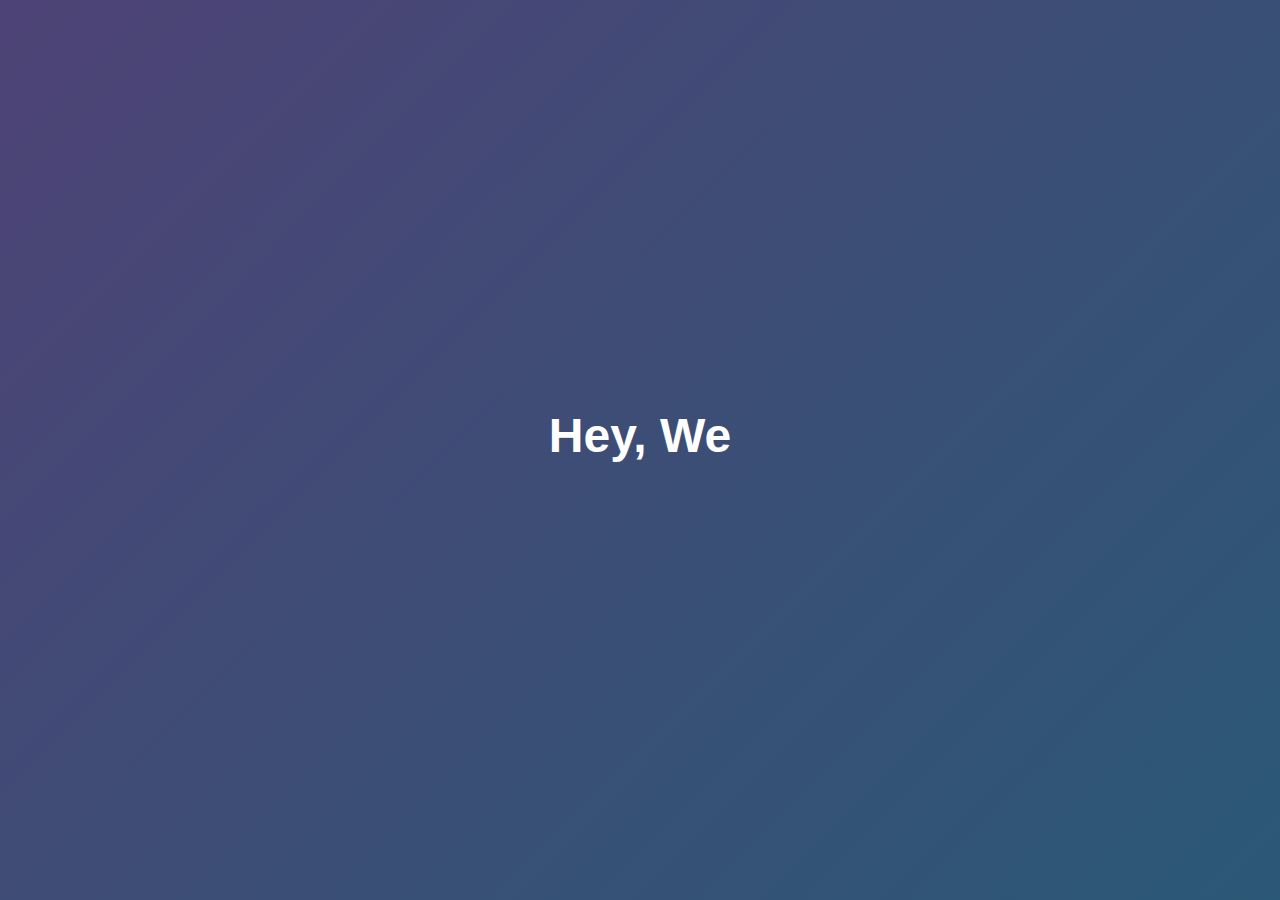
<file: index.html>
<!DOCTYPE html>
<html lang="en">
<head>
    <meta charset="UTF-8">
    <meta name="viewport" content="width=device-width, initial-scale=1.0">
    <title>OrbytPay</title>
    <link rel="stylesheet" href="orbyt.css">
</head>
<body>
    <div class="welcome-container">
        <h1 id="welcome-text"></h1>
    </div>
    
    <div class="auth-container" id="auth-container">
        <a href="login.html"><button id="login-btn">Login</button></a>
        <a href="signup.html"> <button id="signup-btn">Sign Up</button></a>
        
    </div>

    <script>
        const welcomeMessage = "Hey, Welcome to OrbytPay!";
        let i = 0;
        const textElement = document.getElementById('welcome-text');
        
        function typeWriter() {
            if (i < welcomeMessage.length) {
                textElement.innerHTML += welcomeMessage.charAt(i);
                i++;
                setTimeout(typeWriter, 100);
            } else {
              
                setTimeout(function() {
                    document.getElementById('auth-container').style.display = 'block';
                }, 500);
            }
        }
        typeWriter();
    </script>
</body>
</html>
</file>
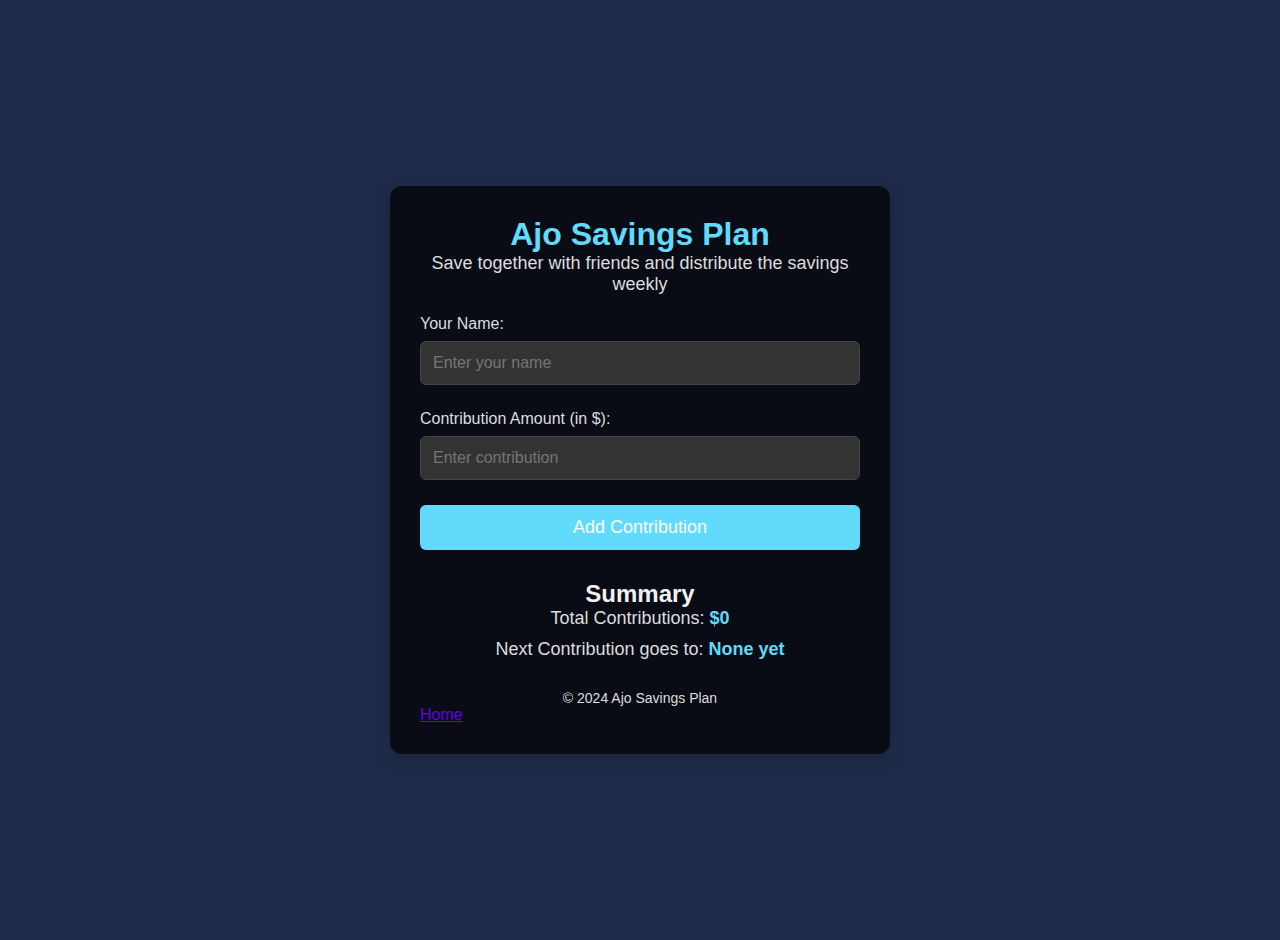
<file: ajo.html>
<!DOCTYPE html>
<html lang="en">
<head>
    <meta charset="UTF-8">
    <meta name="viewport" content="width=device-width, initial-scale=1.0">
    <title>Ajo Savings Plan</title>
    <link rel="stylesheet" href="ajo.css">
</head>
<body>

    <div class="container">
        <header>
            <h1>Ajo Savings Plan</h1>
            <p>Save together with friends and distribute the savings weekly</p>
        </header>

        <section id="user-section">
            <div class="user-input">
                <label for="user-name">Your Name:</label>
                <input type="text" id="user-name" placeholder="Enter your name">
            </div>
            <div class="user-input">
                <label for="amount">Contribution Amount (in $):</label>
                <input type="number" id="amount" placeholder="Enter contribution">
            </div>
            <button id="add-contribution">Add Contribution</button>
        </section>

        <section id="summary-section">
            <h2>Summary</h2>
            <p>Total Contributions: <span id="total-contributions">$0</span></p>
            <p>Next Contribution goes to: <span id="next-contributor">None yet</span></p>
        </section>

        <footer>
            <p>&copy; 2024 Ajo Savings Plan</p>
        </footer>

        <a style="color: #6200ea;"href= "home.html" id="home-link">Home </a>
    </div>

    <script src="ajo.js"></script>
</body>
</html>
</file>
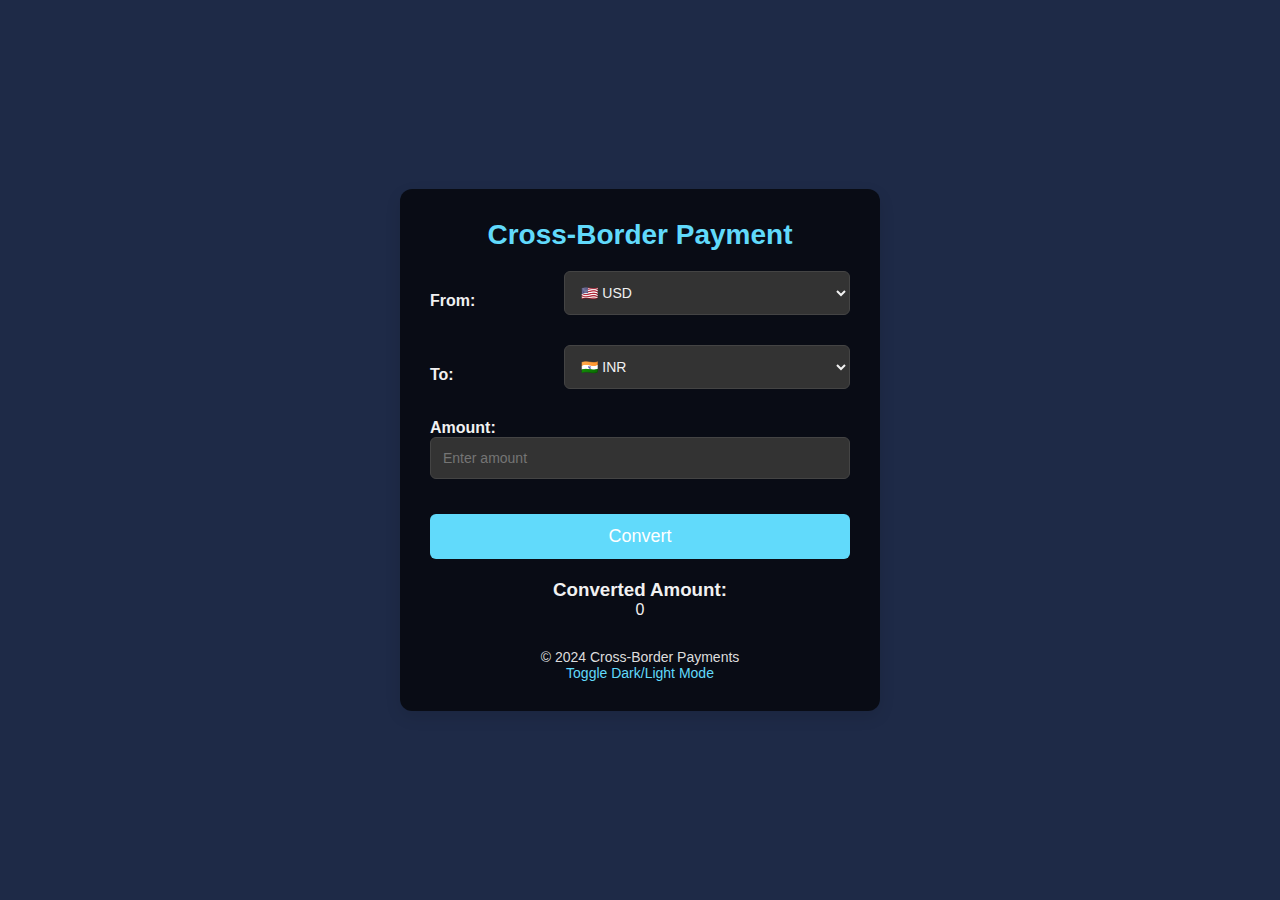
<file: crossboarder.html>
<!DOCTYPE html>
<html lang="en">
<head>
    <meta charset="UTF-8">
    <meta name="viewport" content="width=device-width, initial-scale=1.0">
    <title>Cross-Border Payments</title>
    <link rel="stylesheet" href="cross.css">
</head>
<body>
    <div class="app-container">
        <header>
            <h1>Cross-Border Payment</h1>
        </header>

        <section id="currency-section">
            <div class="currency-selector">
                <label for="from-currency">From:</label>
                <select id="from-currency">
                    <option value="USD">🇺🇸 USD</option>
                    <option value="EUR">🇪🇺 EUR</option>
                    <option value="GBP">🇬🇧 GBP</option>
                    <option value="INR">🇮🇳 INR</option>
                    <option value="JPY">🇯🇵 JPY</option>
                </select>
            </div>

            <div class="currency-selector">
                <label for="to-currency">To:</label>
                <select id="to-currency">
                    <option value="INR">🇮🇳 INR</option>
                    <option value="USD">🇺🇸 USD</option>
                    <option value="EUR">🇪🇺 EUR</option>
                    <option value="GBP">🇬🇧 GBP</option>
                    <option value="JPY">🇯🇵 JPY</option>
                </select>
            </div>

            <div class="amount-selector">
                <label for="amount">Amount:</label>
                <input type="number" id="amount" placeholder="Enter amount" />
            </div>

            <button id="convert-btn">Convert</button>

            <div id="converted-amount-section">
                <h3>Converted Amount:</h3>
                <p id="converted-amount">0</p>
            </div>
        </section>

        <footer>
            <p>&copy; 2024 Cross-Border Payments</p>
            <a href="#" id="theme-toggle">Toggle Dark/Light Mode</a>
        </footer>
    </div>

    <script src="cross.js"></script>
</body>
</html>
</file>
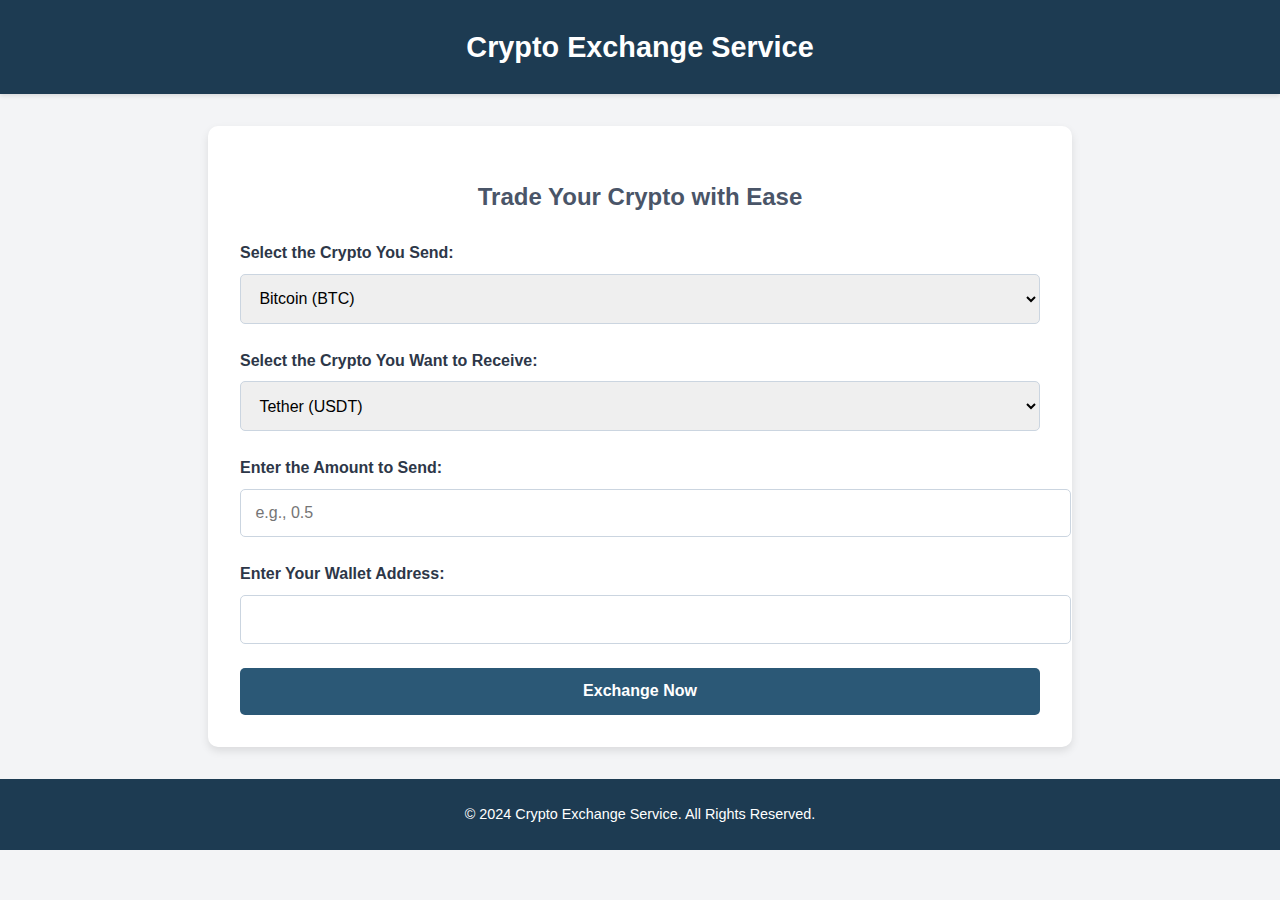
<file: crypto-crpto.html>
<!DOCTYPE html>
<html lang="en">
<head>
    <meta charset="UTF-8">
    <meta name="viewport" content="width=device-width, initial-scale=1.0">
    <title>Crypto Exchange Service</title>
    <style>
        /* Define Color Variables */
        :root {
            --purple: #4e4376; /* Purple */
            --blue: #2b5876; /* Original Blue */
            --light-blue: #61dafb; /* Light Blue */
            --dark-blue: #1d3b52; /* Darker Blue for more intensity */
            --white: #fff;
            --dark-text: #333;
        }

        body {
            font-family: 'Segoe UI', Tahoma, Geneva, Verdana, sans-serif;
            margin: 0;
            padding: 0;
            background: #f3f4f6;
            color: #333;
            line-height: 1.6;
        }

        header {
            background: var(--dark-blue); /* Darker Blue for header */
            color: var(--white);
            padding: 1.5rem;
            text-align: center;
            box-shadow: 0 2px 4px rgba(0, 0, 0, 0.1);
        }

        header h1 {
            margin: 0;
            font-size: 1.8rem;
        }

        .container {
            max-width: 800px;
            margin: 2rem auto;
            padding: 2rem;
            background: #ffffff;
            box-shadow: 0 4px 8px rgba(0, 0, 0, 0.1);
            border-radius: 10px;
        }

        h2 {
            text-align: center;
            color: #4a5568;
            margin-bottom: 1.5rem;
        }

        .form-group {
            margin-bottom: 1.5rem;
        }

        label {
            display: block;
            font-weight: bold;
            margin-bottom: 0.5rem;
            color: #2d3748;
        }

        input, select, button {
            width: 100%;
            padding: 0.9rem;
            border: 1px solid #cbd5e0;
            border-radius: 5px;
            font-size: 1rem;
            outline: none;
        }

        input:focus, select:focus, button:focus {
            border-color: var(--light-blue);
            box-shadow: 0 0 5px rgba(76, 175, 80, 0.4);
        }

        button {
            background: var(--blue); /* More Blue for button background */
            color: var(--white);
            font-weight: bold;
            border: none;
            cursor: pointer;
            transition: background 0.3s;
        }

        button:hover {
            background: var(--dark-blue); /* Darker Blue on hover */
        }

        .output {
            margin-top: 1.5rem;
            padding: 1rem;
            background: #e6fffa;
            color: #2c7a7b;
            border: 1px solid #b2f5ea;
            border-radius: 5px;
            font-size: 1rem;
        }

        .error {
            background: #ffe6e6;
            color: #e53e3e;
            border: 1px solid #feb2b2;
        }

        footer {
            text-align: center;
            padding: 1.5rem;
            background: var(--dark-blue); /* More blue for footer */
            color: var(--white);
            margin-top: 2rem;
        }

        footer p {
            margin: 0;
            font-size: 0.9rem;
        }
    </style>
</head>
<body>
    <header>
        <h1>Crypto Exchange Service</h1>
    </header>

    <div class="container">
        <h2>Trade Your Crypto with Ease</h2>

        <form id="exchange-form">
            <div class="form-group">
                <label for="send">Select the Crypto You Send:</label>
                <select id="send" required>
                    <option value="btc">Bitcoin (BTC)</option>
                    <option value="eth">Ethereum (ETH)</option>
                    <option value="ltc">Litecoin (LTC)</option>
                    <option value="bnb">Binance Coin (BNB)</option>
                    <option value="xrp">Ripple (XRP)</option>
                </select>
            </div>

            <div class="form-group">
                <label for="receive">Select the Crypto You Want to Receive:</label>
                <select id="receive" required>
                    <option value="usdt">Tether (USDT)</option>
                    <option value="eth">Ethereum (ETH)</option>
                    <option value="btc">Bitcoin (BTC)</option>
                    <option value="bnb">Binance Coin (BNB)</option>
                    <option value="xrp">Ripple (XRP)</option>
                </select>
            </div>

            <div class="form-group">
                <label for="amount">Enter the Amount to Send:</label>
                <input type="number" id="amount" step="0.0001" placeholder="e.g., 0.5" required>
            </div>

            <div class="form-group">
                <label for="wallet">Enter Your Wallet Address:</label>
                <input type="text" id="wallet" placeholder="" required>
            </div>

            <button type="submit">Exchange Now</button>
        </form>

        <div id="output" class="output" style="display: none;"></div>
    </div>

    <footer>
        <p>&copy; 2024 Crypto Exchange Service. All Rights Reserved.</p>
    </footer>

    <script>
        document.getElementById('exchange-form').addEventListener('submit', function(e) {
            e.preventDefault();

            const send = document.getElementById('send').value;
            const receive = document.getElementById('receive').value;
            const amount = document.getElementById('amount').value;
            const wallet = document.getElementById('wallet').value;

            const output = document.getElementById('output');

            if (send === receive) {
                output.style.display = 'block';
                output.textContent = 'Error: Sending and receiving currencies cannot be the same.';
                output.classList.add('error');
                output.classList.remove('output');
            } else {
                output.style.display = 'block';
                output.classList.add('output');
                output.classList.remove('error');
                output.textContent = `You are exchanging ${amount} ${send.toUpperCase()} for ${receive.toUpperCase()}.
                Please wait while we process your request. Your funds will be sent to: ${wallet}`;
            }
        });
    </script>
</body>
</html>
</file>
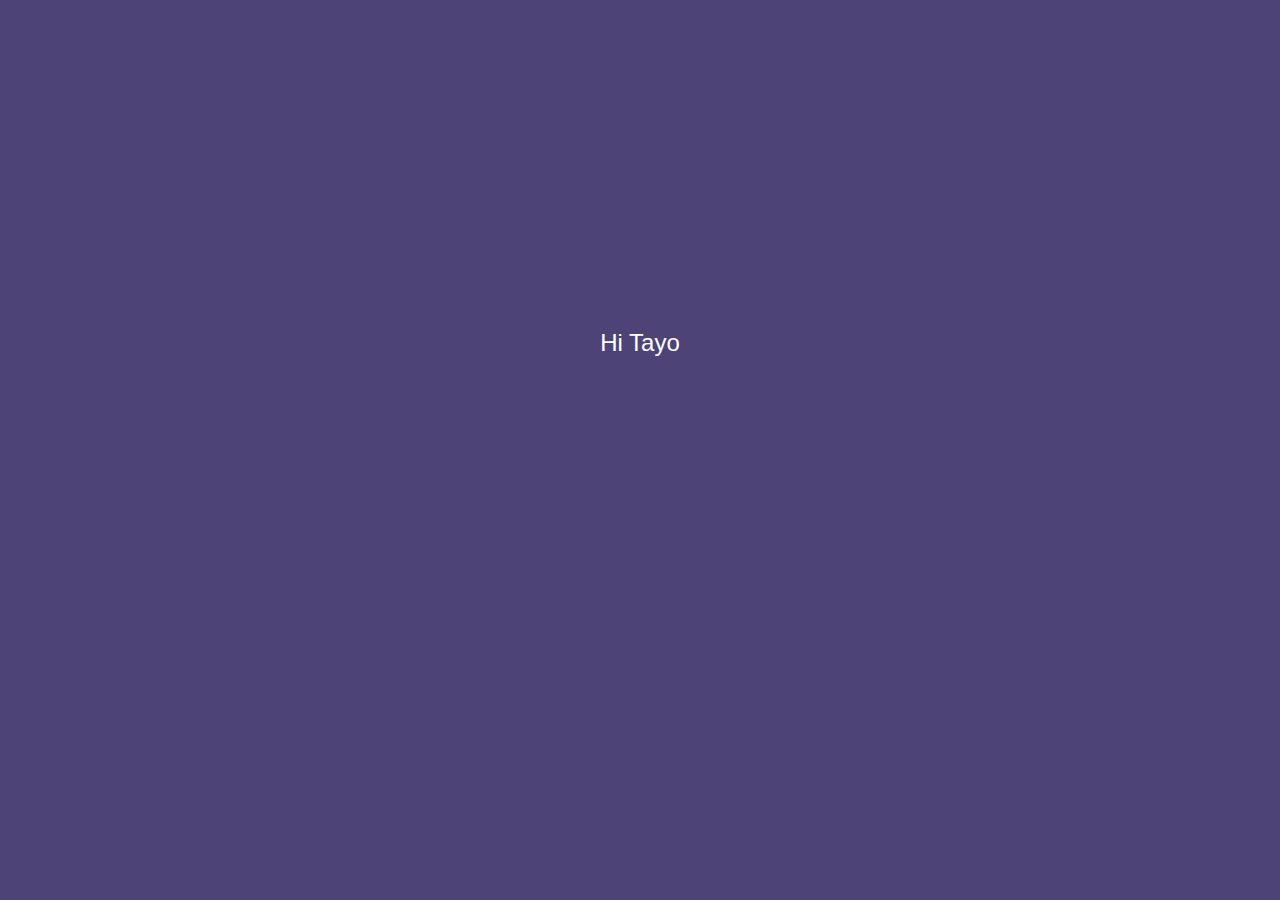
<file: home.html>
<!DOCTYPE html>
<html lang="en">
<head>
    <meta charset="UTF-8">
    <meta name="viewport" content="width=device-width, initial-scale=1.0">
    <title>Homepage</title>
    <link rel="stylesheet" href="home.css">
    <style>
        /* Basic styles for the sections and slide-in effect */
        .section {
            opacity: 0;
            transform: translateY(20px);
            transition: opacity 0.5s, transform 0.5s;
        }
        .section.slide-in {
            opacity: 1;
            transform: translateY(0);
        }
        .container {
            text-align: center;
        }
        .welcome-message {
            font-size: 24px;
        }
        .action-message {
            font-size: 20px;
            margin-top: 20px;
        }
        .sections {
            margin-top: 30px;
        }
        .section ul {
            list-style: none;
        }
        .section li {
            margin: 10px 0;
        }
    </style>
</head>
<body>
    <div class="container">
        <div class="welcome-message">
            <p id="welcome-text"></p>
        </div>
        <div class="action-message" id="action-message">
            <!-- Placeholder for "What would you like to do today?" message -->
        </div>
        <div class="sections">
            <div class="section" id="section1">
                <ul>
                    <li><a href="paybot.html">Transfer Bot</a></li>
                </ul>
            </div>
            <div class="section" id="section2">
                <ul>
                    <li><a href="crossboarder.html">Crossboarder</a></li>
                </ul>
            </div>
            <div class="section" id="section3">
                <ul>
                    <li><a href="ajo.html">Ajo</a></li>
                </ul>
            </div>
            <div class="section" id="section4">
                <ul>
                    <li><a href="airdrop.html">Airdrop</a></li>
                </ul>
            </div>
            <div class="section" id="section5">
                <ul>
                    <li><a href="crypto-cash.html">Crypto-Cash</a></li>
                </ul>
            </div>
            <div class="section" id="section6">
                <ul>
                    <li><a href="crypto-crpto.html">Crypto swap </a></li>
                </ul>
            </div>
        </div>
    </div>
    
    <script>
        const welcomeText = document.getElementById("welcome-text");
        const actionMessage = document.getElementById("action-message");
        const sections = document.querySelectorAll('.section');
        
        let text = "Hi Tayo, welcome to OrbytPay";
        let actionText = "What would you like to do today?";
        let index = 0;

        // Typewriter effect for the welcome message
        function typeWriterWelcome() {
            if (index < text.length) {
                welcomeText.innerHTML += text.charAt(index);
                index++;
                setTimeout(typeWriterWelcome, 100);
            } else {
                // Once the welcome message is done, show "What would you like to do today?"
                setTimeout(() => {
                    actionMessage.innerHTML = actionText;
                    // Trigger the section slides after a slight delay
                    setTimeout(() => {
                        sections.forEach((section, i) => {
                            setTimeout(() => {
                                section.classList.add('slide-in');
                            }, 500 + (i * 300)); // Add delay for each section
                        });
                    }, 500); // Delay before showing sections
                }, 500);
            }
        }

        typeWriterWelcome();
    </script>
</body>
</html>
</file>
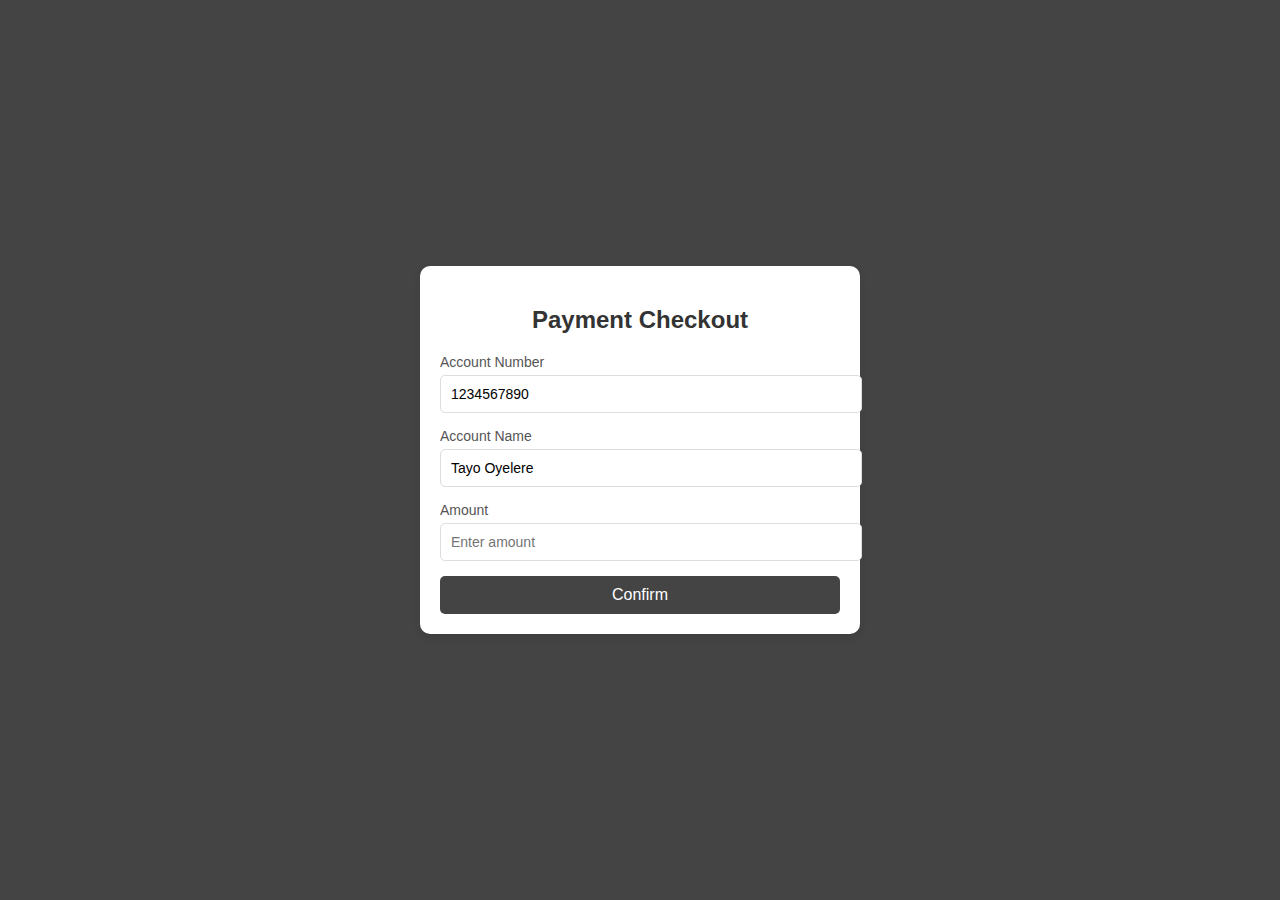
<file: kora.html>
<!DOCTYPE html>
<html lang="en">
<head>
  <meta charset="UTF-8">
  <meta name="viewport" content="width=device-width, initial-scale=1.0">
  <title>Payment Checkout</title>
  <style>
    body {
      font-family: Arial, sans-serif;
      background-color: #444;
      display: flex;
      justify-content: center;
      align-items: center;
      height: 100vh;
      margin: 0;
    }

    .checkout-container {
      background: #fff;
      padding: 20px;
      border-radius: 10px;
      box-shadow: 0 4px 8px rgba(0, 0, 0, 0.1);
      width: 100%;
      max-width: 400px;
    }

    .checkout-container h2 {
      text-align: center;
      margin-bottom: 20px;
      color: #333;
    }

    .form-group {
      margin-bottom: 15px;
    }

    .form-group label {
      display: block;
      font-size: 14px;
      margin-bottom: 5px;
      color: #555;
    }

    .form-group input {
      width: 100%;
      padding: 10px;
      font-size: 14px;
      border: 1px solid #ddd;
      border-radius: 5px;
      outline: none;
      transition: border-color 0.3s;
    }

    .form-group input:focus {
      border-color: #444;
    }

    .confirm-btn {
      display: block;
      width: 100%;
      background: #444;
      color: #fff;
      border: none;
      border-radius: 5px;
      padding: 10px;
      font-size: 16px;
      cursor: pointer;
      transition: background 0.3s;
    }

    .confirm-btn:hover {
      background: #4e4376;
    }
  </style>
</head>
<body>
  <div class="checkout-container">
    <h2>Payment Checkout</h2>

    <div class="form-group">
      <label for="account-number">Account Number</label>
      <input type="text" id="account-number" value="1234567890" readonly>
    </div>

    <div class="form-group">
      <label for="account-name">Account Name</label>
      <input type="text" id="account-name" value="Tayo Oyelere" readonly>
    </div>

    <div class="form-group">
      <label for="amount">Amount</label>
      <input type="number" id="amount" placeholder="Enter amount">
    </div>

    <button class="confirm-btn" onclick="confirmPayment()">Confirm</button>
  </div>

  <script>
    function confirmPayment() {
      const amount = document.getElementById('amount').value;
      if (amount.trim() === '' || isNaN(amount) || amount <= 0) {
        alert('Please enter a valid amount.');
        return;
      }

      alert(`Payment of ₦${amount} has been confirmed for John Doe.`);
    }
  </script>
</body>
</html>
</file>
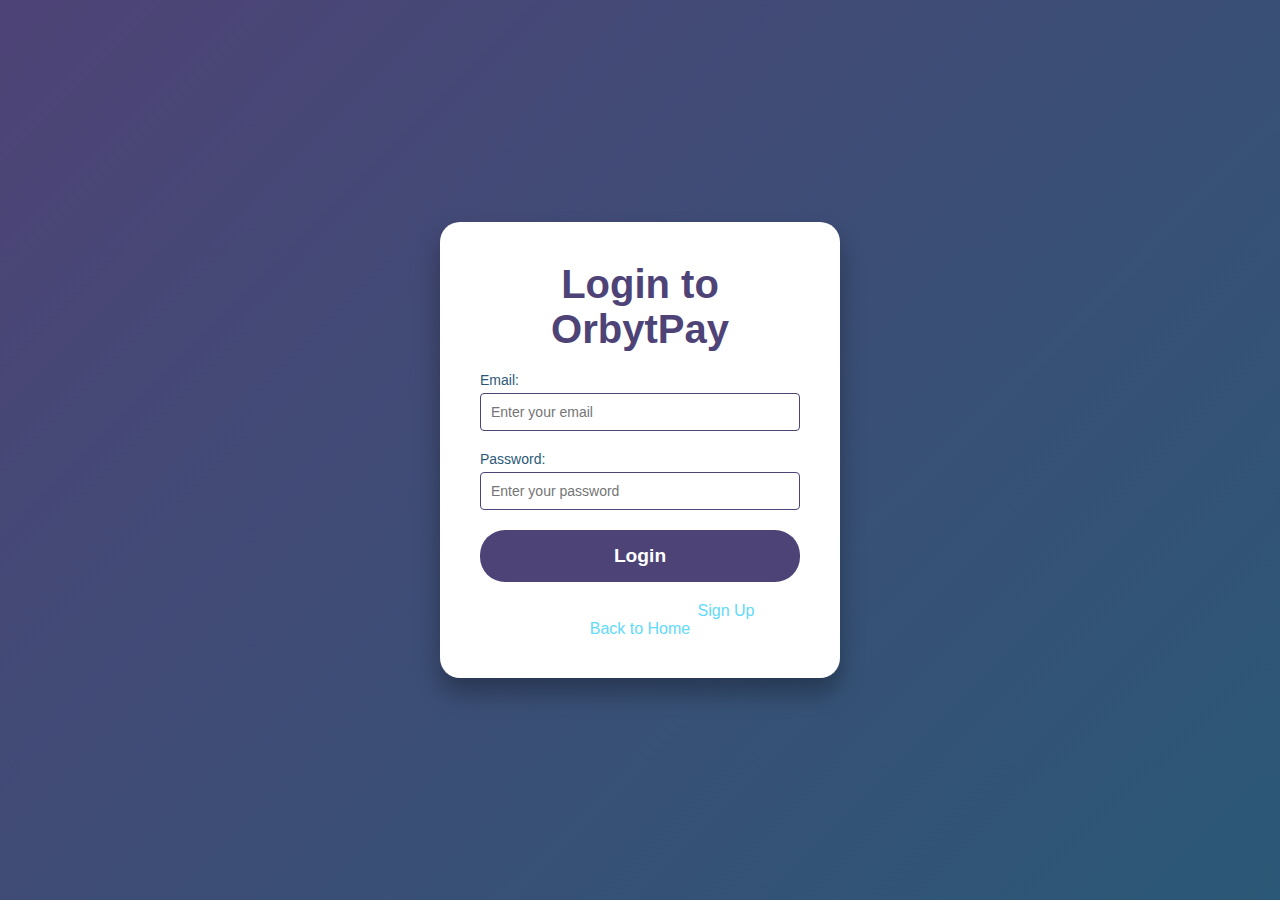
<file: login.html>
<!DOCTYPE html>
<html lang="en">
<head>
    <meta charset="UTF-8">
    <meta name="viewport" content="width=device-width, initial-scale=1.0">
    <title>Login - OrbytPay</title>
    <link rel="stylesheet" href="login.css">
</head>
<body>
    <div class="auth-container">
        <h1>Login to OrbytPay</h1>
        <form id="login-form" action="#">
            <div class="form-group">
                <label for="email">Email:</label>
                <input type="email" id="email" name="email" required placeholder="Enter your email">
            </div>

            <div class="form-group">
                <label for="password">Password:</label>
                <input type="password" id="password" name="password" required placeholder="Enter your password">
            </div>

           <a href="home.html"> <button type="button" id="login-btn">Login</button></a> 
        </form>
        
        <div class="additional-links">
            <p>Don't have an account? <a href="signup.html">Sign Up</a></p>
            <p><a href="index.html">Back to Home</a></p>
        </div>
    </div>

    <script>
        // Redirect to another page (e.g., dashboard.html) on login button click
        const loginButton = document.getElementById('login-btn');

        loginButton.addEventListener('click', function() {
            // Redirect to the next page (e.g., dashboard.html) when login is clicked
            window.location.href = 'dashboard.html';  // Replace with your desired destination
        });
    </script>
</body>
</html>
</file>
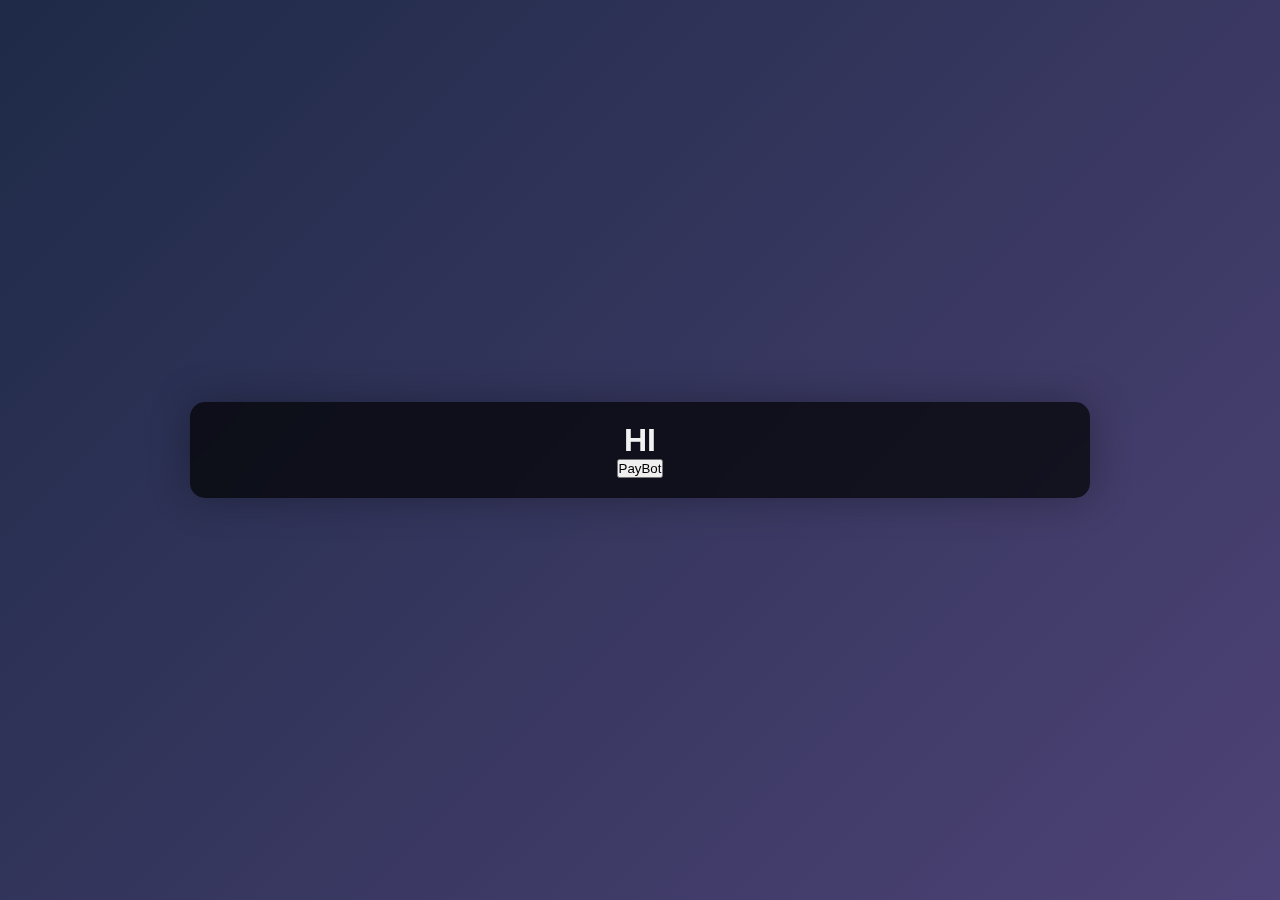
<file: orbyt.html>
<!DOCTYPE html>
<html lang="en">
<head>
    <meta charset="UTF-8">
    <meta name="viewport" content="width=device-width, initial-scale=1.0">
    <title>My Bot</title>
    <link rel="stylesheet" href="styles.css">
</head>
<body>
    <div class="container">
        <h1>HI</h1>
        <div class="home-buttons">
            <!-- Button linking to test.html -->
<a href="TEST.HTML"></a>
            <!-- Button linking to paybot.html -->
            <button onclick="window.location.href='paybot.html'">PayBot</button>
        </div>
    </div>
</body>
</html>
</file>
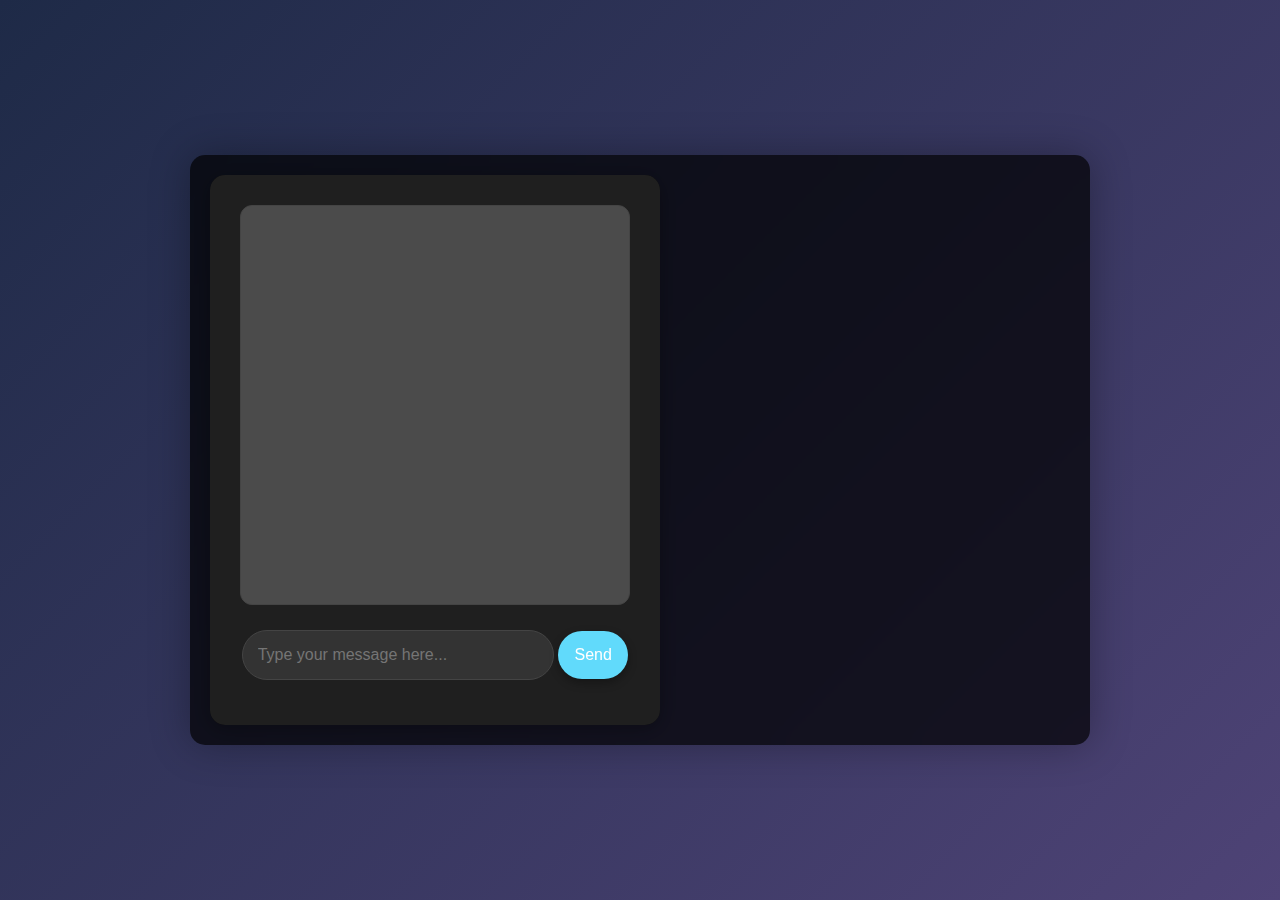
<file: paybot.html>
<!DOCTYPE html>
<html lang="en">
<head>
    <meta charset="UTF-8">
    <meta name="viewport" content="width=device-width, initial-scale=1.0">
    <title>Orbytpay Bot</title>
    <link rel="stylesheet" href="paybot.css">
</head>
<body>

<div class="container">
    <div id="chat-container">
        <div id="chat-box"></div>
        <input type="text" id="user-input" placeholder="Type your message here..." />
        <button id="send-btn">Send</button>
    </div>
    
    <div class="popup" id="popup">
        <p>It looks like you are asking about something that's not related to transfers. I recommend speaking with our <a href="test.html"> Q&A Bot</a> for more assistance.</p> 
        <button onclick="closePopup()">OK</button>
    </div>

    <div id="transfer-inputs" style="display: none;">
        <div id="account-number">
            <label>Account Number:</label>
            <input type="text" id="account-number-input" placeholder="Enter account number">
        </div>
        <div id="account-details" style="display: none;">
            <p id="bank-name"></p>
            <p id="account-name"></p>
           <a href="kora.html">  <button id="confirm-btn" style="display: none;">Confirm</button></a>
          
        </div>
    </div>
</div>

<script src="paybot.js"></script>
</body>
</html>
</file>
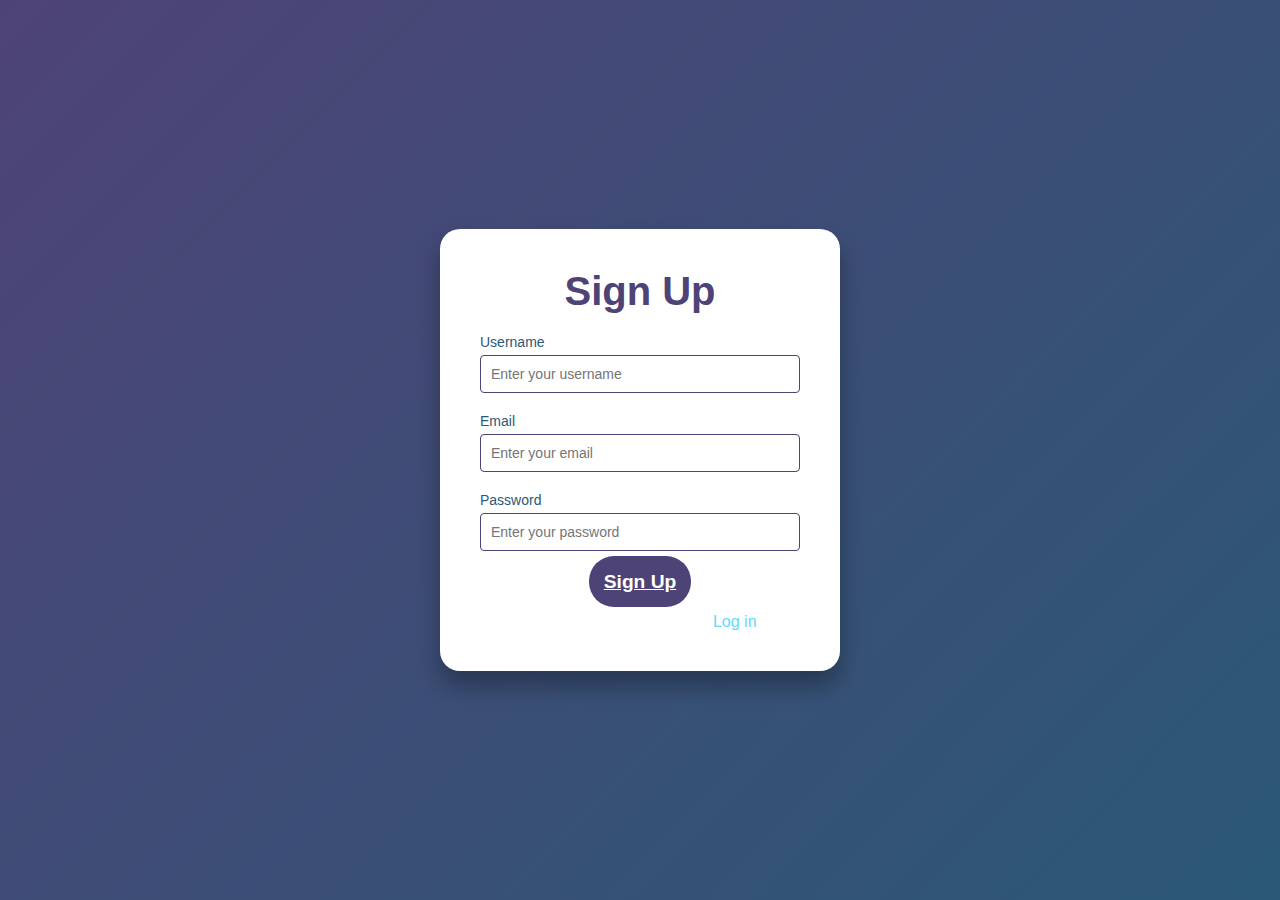
<file: signup.html>
<!DOCTYPE html>
<html lang="en">
<head>
    <meta charset="UTF-8">
    <meta name="viewport" content="width=device-width, initial-scale=1.0">
    <title>Sign Up Page</title>
    <style>
        /* General Reset */
        * {
            margin: 0;
            padding: 0;
            box-sizing: border-box;
        }

        body {
            font-family: 'Poppins', Arial, sans-serif;
            background: linear-gradient(135deg, #4e4376, #2b5876);
            color: #fff;
            padding: 0;
            margin: 0;
            display: flex;
            justify-content: center;
            align-items: center;
            height: 100vh;
        }

        .signup-container {
            background: #fff;
            border-radius: 20px;
            box-shadow: 0 15px 25px rgba(0, 0, 0, 0.3);
            width: 100%;
            max-width: 400px;
            padding: clamp(20px, 5vw, 40px);
            text-align: center;
            animation: slideUp 1s ease forwards;
            box-sizing: border-box;
        }

        .signup-container h2 {
            margin-bottom: 20px;
            color: #4e4376;
            font-size: clamp(1.8rem, 4vw, 2.5rem);
            font-weight: bold;
        }

        .form-group {
            margin-bottom: 20px;
            text-align: left;
        }

        .form-group label {
            display: block;
            font-size: 14px;
            color: #2b5876;
            margin-bottom: 5px;
        }

        .form-group input {
            width: 100%;
            padding: 10px;
            font-size: 14px;
            border: 1px solid #4e4376;
            border-radius: 4px;
            outline: none;
            transition: border-color 0.3s ease;
        }

        .form-group input:focus {
            border-color: #61dafb;
        }

        .signup-button {
            width: 100%;
            padding: clamp(10px, 2vw, 15px);
            background-color: #4e4376;
            color: white;
            border: none;
            border-radius: 25px;
            font-size: clamp(1rem, 2vw, 1.2rem);
            cursor: pointer;
            font-weight: bold;
            transition: background-color 0.3s ease, transform 0.3s ease;
        }

        .signup-button:hover {
            background-color: #61dafb;
            transform: translateY(-5px);
        }

        .signup-link {
            margin-top: 20px;
            font-size: clamp(0.8rem, 1.5vw, 1rem);
            color: rgba(255, 255, 255, 0.8);
        }

        .signup-link a {
            color: #61dafb;
            text-decoration: none;
            transition: color 0.3s ease;
        }

        .signup-link a:hover {
            color: #4e4376;
            text-decoration: underline;
        }

        /* Animations */
        @keyframes fadeIn {
            from { opacity: 0; transform: translateY(30px); }
            to { opacity: 1; transform: translateY(0); }
        }

        @keyframes slideUp {
            from { transform: translateY(100px); opacity: 0; }
            to { transform: translateY(0); opacity: 1; }
        }

        /* Responsive Design */
        @media screen and (max-width: 768px) {
            .signup-container {
                padding: clamp(15px, 5vw, 30px);
            }

            .signup-container h2 {
                font-size: clamp(1.6rem, 4vw, 2rem);
            }

            .signup-button {
                padding: clamp(8px, 2vw, 12px);
                font-size: clamp(0.9rem, 2vw, 1.1rem);
            }

            .form-group input {
                padding: 8px;
            }
        }

        @media screen and (max-width: 480px) {
            .signup-container {
                padding: 15px;
            }

            .signup-container h2 {
                font-size: 20px;
            }

            .signup-button {
                padding: 10px;
                font-size: 14px;
            }

            .form-group input {
                padding: 8px;
            }
        }
    </style>
</head>
<body>
    <div class="signup-container">
        <h2>Sign Up</h2>
        <div class="form-group">
            <label for="username">Username</label>
            <input type="text" id="username" name="username" placeholder="Enter your username" required>
        </div>
        <div class="form-group">
            <label for="email">Email</label>
            <input type="email" id="email" name="email" placeholder="Enter your email" required>
        </div>
        <div class="form-group">
            <label for="password">Password</label>
            <input type="password" id="password" name="password" placeholder="Enter your password" required>
        </div>
        <a href="home.html" class="signup-button">Sign Up</a>
        <div class="signup-link">
            Already have an account? <a href="login.html">Log in</a>
        </div>
    </div>
</body>
</html>
</file>
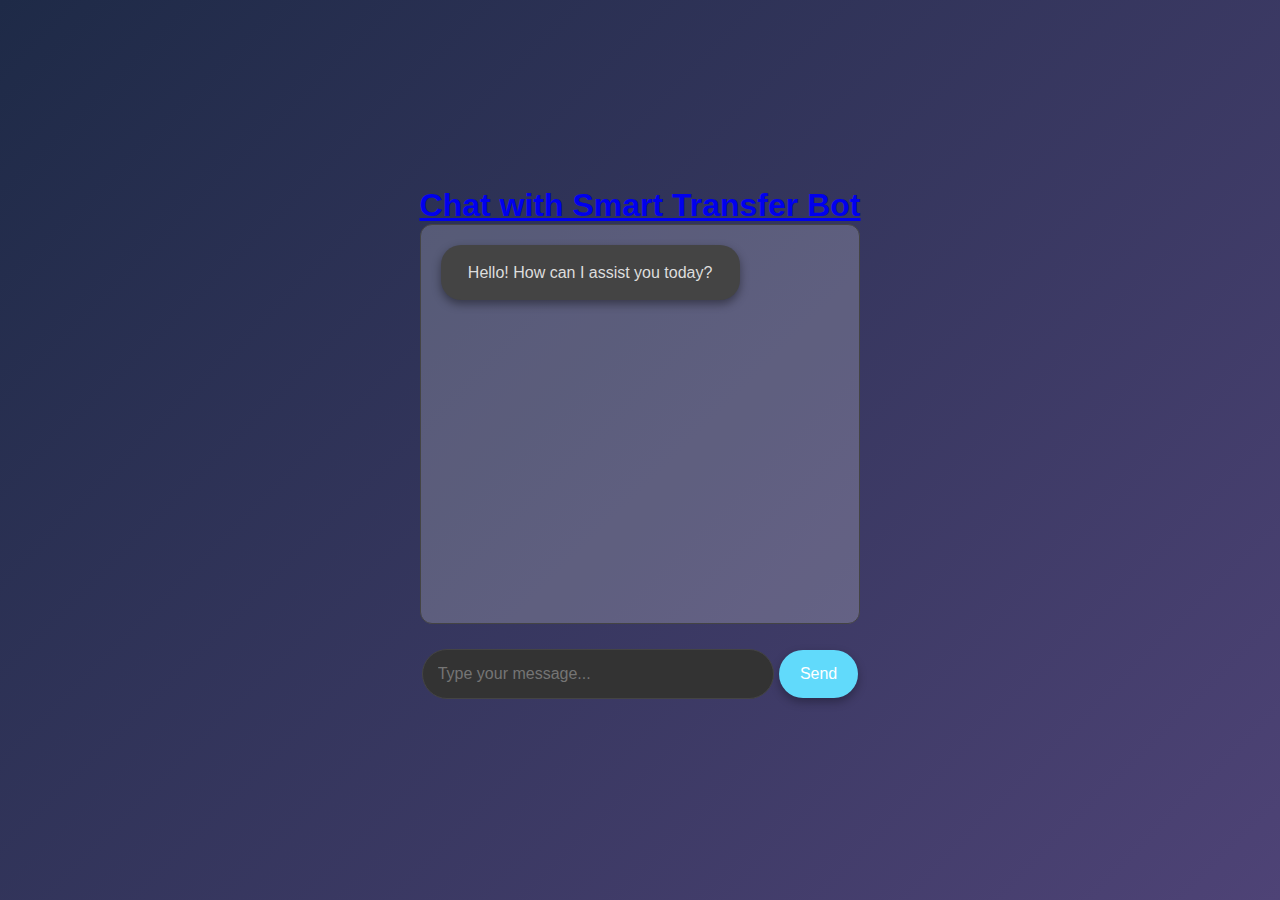
<file: test.html>
<!DOCTYPE html>
<html lang="en">
<head>
    <meta charset="UTF-8">
    <meta name="viewport" content="width=device-width, initial-scale=1.0">
    <title>Test Bot</title>
    <link rel="stylesheet" href="styles.css">
</head>
<body>
    <div class="chat-container">
        <a href="paybot.html"><h1>Chat with Smart Transfer Bot</h1></a>      
        <div id="chat-box" class="chat-box">
            <div class="bot-message">Hello! How can I assist you today?</div>
        </div>
        <input type="text" id="user-input" placeholder="Type your message..." autocomplete="off">
        <button id="send-btn">Send</button>
    </div>

    <script src="bot.js"></script>
</body>
</html>
</file>
<file: paybot.css>
* {
    margin: 0;
    padding: 0;
    box-sizing: border-box;
}

/* Body */
body {
    font-family: 'Roboto', sans-serif;
    background: linear-gradient(135deg, #1e2a47, #4e4376); /* Dark gradient for a techy feel */
    color: #f1f1f1;
    height: 100vh;
    display: flex;
    justify-content: center;
    align-items: center;
    padding: 20px;
    overflow: hidden;
    text-align: center;
    background-size: cover;
    animation: backgroundAnimation 10s infinite linear; /* Smooth background animation */
}

/* Background Animation */
@keyframes backgroundAnimation {
    0% { background-position: 0% 50%; }
    50% { background-position: 100% 50%; }
    100% { background-position: 0% 50%; }
}

/* Main Container */
.container {
    max-width: 900px;
    width: 100%;
    padding: 20px;
    border-radius: 15px;
    background-color: rgba(0, 0, 0, 0.7); /* Slightly darker container */
    box-shadow: 0 0 40px rgba(0, 0, 0, 0.3);
    backdrop-filter: blur(12px); /* Glassmorphism effect */
}

/* Chat Container */
#chat-container {
    max-width: 450px;
    width: 100%;
    background-color: #1f1f1f;
    padding: 30px;
    border-radius: 15px;
    box-shadow: 0 4px 20px rgba(0, 0, 0, 0.3);
    backdrop-filter: blur(10px);
    transition: all 0.4s ease;
}

/* Chat Box */
#chat-box {
    height: 400px;
    overflow-y: auto;
    margin-bottom: 25px;
    padding: 20px;
    background-color: rgba(255, 255, 255, 0.2);
    border-radius: 12px;
    border: 1px solid #444;
    font-size: 16px;
    color: #ddd;
    transition: all 0.3s ease;
}

/* Chat Messages */
#chat-box .bot-message,
#chat-box .user-message {
    padding: 15px;
    border-radius: 20px;
    margin-bottom: 15px;
    max-width: 75%;
    font-size: 16px;
    line-height: 1.6;
}

/* Bot Message */
#chat-box .bot-message {
    background-color: #444;
    align-self: flex-start;
    box-shadow: 0 4px 10px rgba(0, 0, 0, 0.4);
}

/* User Message */
#chat-box .user-message {
    background-color: #61dafb; /* Light blue */
    color: #222;
    align-self: flex-end;
    box-shadow: 0 4px 10px rgba(0, 0, 0, 0.2);
}

/* Input Box */
input[type="text"] {
    padding: 15px;
    width: 80%;
    margin-bottom: 15px;
    border-radius: 30px;
    border: 1px solid #444;
    font-size: 16px;
    background-color: #333;
    color: #fff;
    transition: border 0.3s ease;
}

input[type="text"]:focus {
    border: 1px solid #61dafb;
    outline: none;
}

/* Send Button */
button#send-btn {
    width: 18%;
    padding: 15px;
    background-color: #61dafb;
    color: #fff;
    border-radius: 30px;
    border: none;
    cursor: pointer;
    font-size: 16px;
    transition: all 0.4s ease;
    box-shadow: 0 4px 10px rgba(0, 0, 0, 0.3);
}

button#send-btn:hover {
    background-color: #4da1d1;
    transform: translateY(-4px);
    box-shadow: 0 6px 20px rgba(0, 0, 0, 0.4);
}

/* Popup */
.popup {
    position: fixed;
    top: 50%;
    left: 50%;
    transform: translate(-50%, -50%);
    background: rgba(50, 50, 50, 0.9); /* Darker background for the popup */
    padding: 30px;
    border-radius: 15px;
    box-shadow: 0 4px 30px rgba(0, 0, 0, 0.5);
    display: none;
    font-size: 16px;
    text-align: center;
}

.popup button {
    background-color: #4da1d1;
    color: white;
    padding: 10px 20px;
    border: none;
    border-radius: 8px;
    cursor: pointer;
}

.popup button:hover {
    background-color: #61dafb;
}

/* Transfer Input Fields */
#transfer-inputs {
    display: none;
    margin-top: 20px;
    text-align: left;
}

#account-number {
    display: none;
    margin-bottom: 10px;
}

#account-number input {
    padding: 10px;
    font-size: 16px;
    width: 100%;
    border-radius: 8px;
    border: 1px solid #444;
}

#account-details {
    display: none;
    margin-top: 20px;
    font-size: 16px;
}

#confirm-btn {
    display: none;
    padding: 12px 20px;
    background-color: #61dafb;
    color: white;
    border: none;
    border-radius: 8px;
    cursor: pointer;
    font-size: 16px;
}

#confirm-btn:hover {
    background-color: #4da1d1;
}
</file>
<file: orbyt.css>
/* Resetting some defaults */
* {
    margin: 0;
    padding: 0;
    box-sizing: border-box;
}

/* Body Styling */
body {
    font-family: 'Poppins', Arial, sans-serif;
    background: linear-gradient(135deg, #4e4376, #2b5876);
    color: #fff;
    display: flex;
    justify-content: center;
    align-items: center;
    height: 100vh;
    flex-direction: column;
    padding: 20px;
    text-rendering: optimizeLegibility;
}

/* Welcome Screen Styling */
.welcome-container {
    text-align: center;
    margin-bottom: 30px;
    width: 100%;
    animation: fadeIn 1.5s ease;
}

#welcome-text {
    font-size: clamp(2rem, 5vw, 3rem); /* Adjust dynamically based on screen size */
    color: #fff;
    font-weight: 700;
    white-space: nowrap;
    overflow: hidden;
    display: flex;
    justify-content: center;
}

/* Each word styled individually */
#welcome-text span {
    opacity: 0;
    animation: fadeInWord 1s forwards;
}

#welcome-text span:nth-child(1) {
    animation-delay: 0s;
}

#welcome-text span:nth-child(2) {
    animation-delay: 1s;
}

#welcome-text span:nth-child(3) {
    animation-delay: 2s;
}

#welcome-text span:nth-child(4) {
    animation-delay: 3s;
}

/* Word Fade-in Animation */
@keyframes fadeInWord {
    from {
        opacity: 0;
    }
    to {
        opacity: 1;
    }
}

/* Auth Container (Login & Sign Up) */
.auth-container {
    display: none;
    text-align: center;
    background-color: #ffffff;
    color: #333;
    padding: clamp(20px, 5vw, 40px); /* Adjust padding based on screen size */
    border-radius: 20px;
    box-shadow: 0 15px 25px rgba(0, 0, 0, 0.3);
    width: 90%;
    max-width: 400px;
    animation: slideUp 1s ease forwards;
}

/* Button Styling */
button {
    padding: clamp(10px, 2vw, 15px) clamp(20px, 4vw, 40px); /* Dynamic padding */
    background-color: #61dafb;
    color: #333;
    border: none;
    border-radius: 25px;
    cursor: pointer;
    font-size: clamp(1rem, 2vw, 1.2rem); /* Font adjusts dynamically */
    margin: 15px 0;
    font-weight: bold;
    transition: transform 0.3s ease, background-color 0.3s ease;
}

/* Hover effects for buttons */
button:hover {
    transform: translateY(-5px);
    background-color: #4e4376;
    color: #fff;
}

/* Footer Styling */
footer {
    position: absolute;
    bottom: 10px;
    text-align: center;
    font-size: clamp(0.8rem, 1.5vw, 0.9rem); /* Responsive font size */
    color: rgba(255, 255, 255, 0.8);
    animation: fadeIn 2s ease;
}

footer a {
    color: #61dafb;
    text-decoration: none;
    transition: color 0.3s ease;
}

footer a:hover {
    color: #4e4376;
    text-decoration: underline;
}

/* Animations */
@keyframes fadeIn {
    from { opacity: 0; transform: translateY(30px); }
    to { opacity: 1; transform: translateY(0); }
}

@keyframes slideUp {
    from { transform: translateY(100px); opacity: 0; }
    to { transform: translateY(0); opacity: 1; }
}

/* Mobile Responsiveness */
@media (max-width: 768px) {
    .auth-container {
        width: 90%;
    }

    #welcome-text {
        font-size: clamp(1.8rem, 4.5vw, 2.5rem);
    }

    button {
        font-size: clamp(0.9rem, 1.8vw, 1rem);
    }
}

@media (max-width: 600px) {
    .auth-container {
        width: 95%;
        margin-top: 10px;
        animation: slideUp 1.5s ease forwards;
    }

    #welcome-text {
        font-size: clamp(1.5rem, 4vw, 2rem);
    }

    button {
        width: 100%;
        font-size: clamp(0.8rem, 1.6vw, 0.9rem);
    }

    footer {
        font-size: clamp(0.7rem, 1.4vw, 0.8rem);
    }
}
</file>
<file: ajo.css>
/* Reset and Basic Styles */
* {
    margin: 0;
    padding: 0;
    box-sizing: border-box;
}

body {
    font-family: 'Arial', sans-serif;
    background-color: #1e2a47; /* Dark background */
    color: #f1f1f1; /* Light text color */
    display: flex;
    justify-content: center;
    align-items: center;
    height: 100vh;
    margin: 20px;
}

/* Container */
.container {
    background-color: rgba(0, 0, 0, 0.7); /* Dark background for container */
    padding: 30px;
    border-radius: 12px;
    box-shadow: 0 6px 16px rgba(0, 0, 0, 0.1);
    width: 100%;
    max-width: 500px;
}

/* Header */
header {
    text-align: center;
    margin-bottom: 20px;
}

header h1 {
    font-size: 32px;
    color: #61dafb; /* Light blue for header */
}

header p {
    font-size: 18px;
    color: #ddd; /* Light gray for paragraph text */
}

/* User Input Section */
#user-section {
    display: flex;
    flex-direction: column;
    margin-bottom: 30px;
}

.user-input {
    margin-bottom: 15px;
}

.user-input label {
    font-size: 16px;
    margin-bottom: 8px;
    display: block;
    color: #ddd; /* Light gray for labels */
}

input[type="text"],
input[type="number"] {
    width: 100%;
    padding: 12px;
    font-size: 16px;
    border: 1px solid #444; /* Dark border color */
    border-radius: 6px;
    margin-bottom: 10px;
    background-color: #333; /* Dark background for inputs */
    color: #f1f1f1; /* Light text for inputs */
}

button {
    padding: 12px 24px;
    background-color: #61dafb; /* Light blue for button */
    color: white;
    font-size: 18px;
    border: none;
    border-radius: 6px;
    cursor: pointer;
    transition: background-color 0.3s ease;
}

button:hover {
    background-color: #4da1d1; /* Medium blue for button hover */
}

/* Summary Section */
#summary-section {
    text-align: center;
    margin-top: 20px;
}

#summary-section h2 {
    font-size: 24px;
    color: #f1f1f1; /* Light text for summary header */
}

#summary-section p {
    font-size: 18px;
    margin-bottom: 10px;
    color: #ddd; /* Light gray for summary text */
}

#summary-section span {
    font-weight: bold;
    color: #61dafb; /* Light blue for bold text in summary */
}

/* Footer */
footer {
    text-align: center;
    font-size: 14px;
    margin-top: 30px;
}

footer p {
    color: #ddd; /* Light gray for footer text */
}
</file>
<file: cross.css>
/* Basic Reset */
* {
    margin: 0;
    padding: 0;
    box-sizing: border-box;
}

/* Global Styles */
body {
    font-family: 'Arial', sans-serif;
    background-color: #1e2a47; /* Dark background */
    color: #f1f1f1; /* Light text color */
    display: flex;
    justify-content: center;
    align-items: center;
    min-height: 100vh;
    padding: 20px;
    transition: background-color 0.3s ease;
}

/* App Container */
.app-container {
    background-color: rgba(0, 0, 0, 0.7); /* Dark background for container */
    padding: 30px;
    border-radius: 12px;
    box-shadow: 0 6px 16px rgba(0, 0, 0, 0.1);
    width: 100%;
    max-width: 480px;
    transition: all 0.3s ease-in-out;
}

/* Header */
header h1 {
    text-align: center;
    font-size: 28px;
    color: #61dafb; /* Light blue */
    margin-bottom: 20px;
}

/* Currency Selector */
.currency-selector {
    display: flex;
    justify-content: space-between;
    margin: 15px 0;
    align-items: center;
}

label {
    font-size: 16px;
    font-weight: bold;
    margin-right: 10px;
    flex-basis: 45%;
}

select,
input[type="number"] {
    width: 100%;
    padding: 12px;
    font-size: 14px;
    border: 1px solid #444; /* Dark border for inputs */
    border-radius: 6px;
    margin-bottom: 15px;
    transition: border-color 0.3s ease;
    background-color: #333; /* Dark background for inputs */
    color: #f1f1f1; /* Light text color */
}

select:focus,
input[type="number"]:focus {
    border-color: #61dafb; /* Light blue border on focus */
    outline: none;
}

/* Buttons */
button {
    padding: 12px 24px;
    background-color: #61dafb; /* Light blue for button */
    color: white;
    font-size: 18px;
    border: none;
    border-radius: 6px;
    cursor: pointer;
    transition: background-color 0.3s ease, transform 0.3s ease;
    margin-top: 20px;
    width: 100%;
}

button:hover {
    background-color: #4da1d1; /* Medium blue for hover */
    transform: translateY(-2px);
}

button:disabled {
    background-color: #ccc;
    cursor: not-allowed;
    transform: none;
}

/* Converted Amount */
#converted-amount-section {
    margin-top: 20px;
    font-size: 16px;
    text-align: center;
}

#converted-amount-section span {
    font-weight: bold;
}

/* Footer */
footer {
    text-align: center;
    font-size: 14px;
    margin-top: 30px;
}

footer p {
    color: #ddd; /* Light gray for footer text */
}

footer a {
    color: #61dafb; /* Light blue for links */
    text-decoration: none;
}

footer a:hover {
    text-decoration: underline;
}

/* Dark Mode */
body.dark-mode {
    background-color: #333;
    color: #f4f4f4;
}

body.dark-mode .app-container {
    background-color: #444;
    box-shadow: 0 6px 16px rgba(255, 255, 255, 0.1);
}

body.dark-mode button {
    background-color: #4da1d1; /* Medium blue in dark mode */
}

body.dark-mode footer a {
    color: #A1D6A1; /* Soft green for links in dark mode */
}

/* Responsive Styles */
@media (max-width: 600px) {
    .currency-selector {
        flex-direction: column;
        align-items: flex-start;
    }

    label {
        flex-basis: 100%;
        margin-bottom: 8px;
    }

    select,
    input[type="number"] {
        width: 100%;
    }

    button {
        width: 100%;
        font-size: 16px;
    }

    header h1 {
        font-size: 24px;
    }
}

@media (max-width: 400px) {
    .app-container {
        padding: 20px;
    }

    header h1 {
        font-size: 22px;
    }

    button {
        font-size: 14px;
    }
}
</file>
<file: home.css>
/* General Reset */
* {
    margin: 0;
    padding: 0;
    box-sizing: border-box;
}

/* Body and Layout */
body {
    font-family: 'Arial', sans-serif;
    background-color: #4e4376; /* Replaced with first color code from body background */
    color: #fff; /* Replaced with text color */
    display: flex;
    justify-content: center;
    align-items: center;
    height: 100vh;
    padding: 20px; /* Add padding to ensure content is not touching the edges on small devices */
    flex-direction: column; /* Stack content vertically on small devices */
}

/* Container for the sections */
.sections {
    display: flex;
    flex-wrap: wrap;
    justify-content: space-between;
    width: 100%;
    max-width: 1200px;
    gap: 20px;
}
.section {
    opacity: 0;
    transform: translateX(-50px); /* Start off-screen */
    transition: opacity 0.5s ease, transform 0.5s ease;
}

.slide-in {
    opacity: 1;
    transform: translateX(0); /* Slide to original position */
}

/* Section Styling */
.section {
    background-color: rgba(0, 0, 0, 0.7); /* Dark background for sections */
    width: 23%;
    padding: 20px;
    border-radius: 12px; /* Slightly more rounded corners for a refined look */
    box-shadow: 0 6px 12px rgba(0, 0, 0, 0.1); /* Subtle shadow for depth */
    text-align: center;
    transition: transform 0.3s ease, box-shadow 0.3s ease; /* Smoother hover transition */
    overflow: hidden; /* Ensure content stays within bounds of rounded corners */
}

/* Section hover effect */
.section:hover {
    transform: translateY(-8px);
    box-shadow: 0 12px 18px rgba(0, 0, 0, 0.15); /* More pronounced shadow on hover */
}

/* List Styling */
ul {
    list-style: none;
}

li {
    margin: 12px 0;
    font-size: 1.1rem; /* Slightly larger text for better readability */
    color: #ddd; /* Light gray for list items */
}

/* Link Styling */
a {
    color: #61dafb; /* Light blue link color */
    text-decoration: none;
    font-size: 1.2rem;
    font-weight: 600; /* Bolder text for links */
    transition: color 0.3s ease, text-decoration 0.3s ease;
}

/* Hover effect for links */
a:hover {
    color: #4e4376; /* Replaced with hover color */
    text-decoration: underline;
}

/* Responsive Design for Smaller Screens */
@media (max-width: 1024px) {
    .section {
        width: 48%; /* Make sections larger on medium-sized screens */
    }
}

@media (max-width: 768px) {
    .section {
        width: 48%;
        padding: 25px; /* Increase padding for better mobile experience */
    }
}

@media (max-width: 480px) {
    .section {
        width: 100%; /* Sections take up full width on smaller screens */
        margin-bottom: 20px;
        padding: 15px; /* Slightly reduce padding on very small screens */
    }

    /* Adjust font sizes on very small devices */
    h1 {
        font-size: 1.8rem;
    }

    .section a {
        font-size: 1.1rem;
    }
}
</file>
<file: login.css>
/* General Reset */
* {
    margin: 0;
    padding: 0;
    box-sizing: border-box;
}

body {
    font-family: 'Poppins', Arial, sans-serif;
    background: linear-gradient(135deg, #4e4376, #2b5876);
    color: #fff;
    padding: 0;
    margin: 0;
    display: flex;
    justify-content: center;
    align-items: center;
    height: 100vh;
}

.auth-container {
    background: #fff;
    border-radius: 20px;
    box-shadow: 0 15px 25px rgba(0, 0, 0, 0.3);
    width: 100%;
    max-width: 400px;
    padding: clamp(20px, 5vw, 40px);
    text-align: center;
    animation: slideUp 1s ease forwards;
    box-sizing: border-box;
}

h1 {
    margin-bottom: 20px;
    color: #4e4376;
    font-size: clamp(1.8rem, 4vw, 2.5rem);
    font-weight: bold;
}

.form-group {
    margin-bottom: 20px;
    text-align: left;
}

label {
    display: block;
    font-size: 14px;
    color: #2b5876;
    margin-bottom: 5px;
}

input[type="email"],
input[type="password"] {
    width: 100%;
    padding: 10px;
    font-size: 14px;
    border: 1px solid #4e4376;
    border-radius: 4px;
    outline: none;
    transition: border-color 0.3s ease;
}

input[type="email"]:focus,
input[type="password"]:focus {
    border-color: #61dafb;
}

button {
    width: 100%;
    padding: clamp(10px, 2vw, 15px);
    background-color: #4e4376;
    color: white;
    border: none;
    border-radius: 25px;
    font-size: clamp(1rem, 2vw, 1.2rem);
    cursor: pointer;
    font-weight: bold;
    transition: background-color 0.3s ease, transform 0.3s ease;
}

button:hover {
    background-color: #61dafb;
    transform: translateY(-5px);
}

.additional-links {
    margin-top: 20px;
    font-size: clamp(0.8rem, 1.5vw, 1rem);
    color: rgba(255, 255, 255, 0.8);
}

.additional-links a {
    color: #61dafb;
    text-decoration: none;
    transition: color 0.3s ease;
}

.additional-links a:hover {
    color: #4e4376;
    text-decoration: underline;
}

/* Animations */
@keyframes fadeIn {
    from { opacity: 0; transform: translateY(30px); }
    to { opacity: 1; transform: translateY(0); }
}

@keyframes slideUp {
    from { transform: translateY(100px); opacity: 0; }
    to { transform: translateY(0); opacity: 1; }
}

/* Responsive Design */
@media screen and (max-width: 768px) {
    .auth-container {
        padding: clamp(15px, 5vw, 30px);
    }

    h1 {
        font-size: clamp(1.6rem, 4vw, 2rem);
    }

    button {
        padding: clamp(8px, 2vw, 12px);
        font-size: clamp(0.9rem, 2vw, 1.1rem);
    }

    .form-group input {
        padding: 8px;
    }
}

@media screen and (max-width: 480px) {
    .auth-container {
        padding: 15px;
    }

    h1 {
        font-size: 20px;
    }

    button {
        padding: 10px;
        font-size: 14px;
    }

    .form-group input {
        padding: 8px;
    }
}
</file>
<file: styles.css>
/* Resetting some defaults */
* {
    margin: 0;
    padding: 0;
    box-sizing: border-box;
}

/* Body */
body {
    font-family: 'Roboto', sans-serif;
    background: linear-gradient(135deg, #1e2a47, #4e4376);
    color: #f1f1f1;
    height: 100vh;
    display: flex;
    justify-content: center;
    align-items: center;
    padding: 20px;
    overflow: hidden;
    text-align: center;
    background-size: cover;
    animation: backgroundAnimation 10s infinite linear;
}

/* Background Animation */
@keyframes backgroundAnimation {
    0% { background-position: 0% 50%; }
    50% { background-position: 100% 50%; }
    100% { background-position: 0% 50%; }
}

/* Main Container */
.container {
    max-width: 900px;
    width: 100%;
    padding: 20px;
    border-radius: 15px;
    background-color: rgba(0, 0, 0, 0.7);
    box-shadow: 0 0 40px rgba(0, 0, 0, 0.3);
    backdrop-filter: blur(12px);
}

/* Chat Container */
#chat-container {
    max-width: 450px;
    width: 100%;
    background-color: #1f1f1f;
    padding: 30px;
    border-radius: 15px;
    box-shadow: 0 4px 20px rgba(0, 0, 0, 0.3);
    backdrop-filter: blur(10px);
    transition: all 0.4s ease;
}

/* Chat Box */
#chat-box {
    height: 400px;
    overflow-y: auto;
    margin-bottom: 25px;
    padding: 20px;
    background-color: rgba(255, 255, 255, 0.2);
    border-radius: 12px;
    border: 1px solid #444;
    font-size: 16px;
    color: #ddd;
    transition: all 0.3s ease;
}

/* Chat Messages */
#chat-box .bot-message,
#chat-box .user-message {
    padding: 15px;
    border-radius: 20px;
    margin-bottom: 15px;
    max-width: 75%;
    font-size: 16px;
    line-height: 1.6;
}

/* Bot Message */
#chat-box .bot-message {
    background-color: #444;
    align-self: flex-start;
    box-shadow: 0 4px 10px rgba(0, 0, 0, 0.4);
}

/* User Message */
#chat-box .user-message {
    background-color: #61dafb;
    color: #222;
    align-self: flex-end;
    box-shadow: 0 4px 10px rgba(0, 0, 0, 0.2);
}

/* Input Box */
input[type="text"] {
    padding: 15px;
    width: 80%;
    margin-bottom: 15px;
    border-radius: 30px;
    border: 1px solid #444;
    font-size: 16px;
    background-color: #333;
    color: #fff;
    transition: border 0.3s ease;
}

/* Focus effect on Input Box */
input[type="text"]:focus {
    border: 1px solid #61dafb;
    outline: none;
}

/* Send Button */
button#send-btn {
    width: 18%;
    padding: 15px;
    background-color: #61dafb;
    color: #fff;
    border-radius: 30px;
    border: none;
    cursor: pointer;
    font-size: 16px;
    transition: all 0.4s ease;
    box-shadow: 0 4px 10px rgba(0, 0, 0, 0.3);
}

/* Hover effect on Send Button */
button#send-btn:hover {
    background-color: #4da1d1;
    transform: translateY(-4px);
    box-shadow: 0 6px 20px rgba(0, 0, 0, 0.4);
}

/* Footer Styling */
footer {
    position: absolute;
    bottom: 10px;
    text-align: center;
    font-size: clamp(0.8rem, 1.5vw, 0.9rem);
    color: rgba(255, 255, 255, 0.8);
    animation: fadeIn 2s ease;
}

footer a {
    color: #61dafb;
    text-decoration: none;
    transition: color 0.3s ease;
}

footer a:hover {
    color: #4e4376;
    text-decoration: underline;
}

/* Popup */
.popup {
    position: fixed;
    top: 50%;
    left: 50%;
    transform: translate(-50%, -50%);
    background: rgba(50, 50, 50, 0.9);
    padding: 30px;
    border-radius: 15px;
    box-shadow: 0 4px 30px rgba(0, 0, 0, 0.5);
    display: none;
    font-size: 16px;
    text-align: center;
}

.popup button {
    background-color: #4da1d1;
    color: white;
    padding: 10px 20px;
    border: none;
    border-radius: 8px;
    cursor: pointer;
}

/* Hover effect on Popup Button */
.popup button:hover {
    background-color: #61dafb;
}

/* Transfer Input Fields */
#transfer-inputs {
    display: none;
    margin-top: 20px;
    text-align: left;
}

#account-number {
    display: none;
    margin-bottom: 10px;
}

#account-number input {
    padding: 10px;
    font-size: 16px;
    width: 100%;
    border-radius: 8px;
    border: 1px solid #444;
}

/* Account Details */
#account-details {
    display: none;
    margin-top: 20px;
    font-size: 16px;
}

/* Confirm Button */
#confirm-btn {
    display: none;
    padding: 12px 20px;
    background-color: #61dafb;
    color: white;
    border: none;
    border-radius: 8px;
    cursor: pointer;
}

#confirm-btn:hover {
    background-color: #4da1d1;
}

/* Typing Animation for Welcome Text */
@keyframes typing {
    from { width: 0; }
    to { width: 100%; }
}

@keyframes blink {
    from, to { border-color: transparent; }
    50% { border-color: #fff; }
}

/* Chat Box Scroll */
#chat-box {
    height: 400px;
    overflow-y: auto;
    margin-bottom: 25px;
    padding: 20px;
    background-color: rgba(255, 255, 255, 0.2);
    border-radius: 12px;
    border: 1px solid #444;
    font-size: 16px;
    color: #ddd;
    transition: all 0.3s ease;
}
</file>
